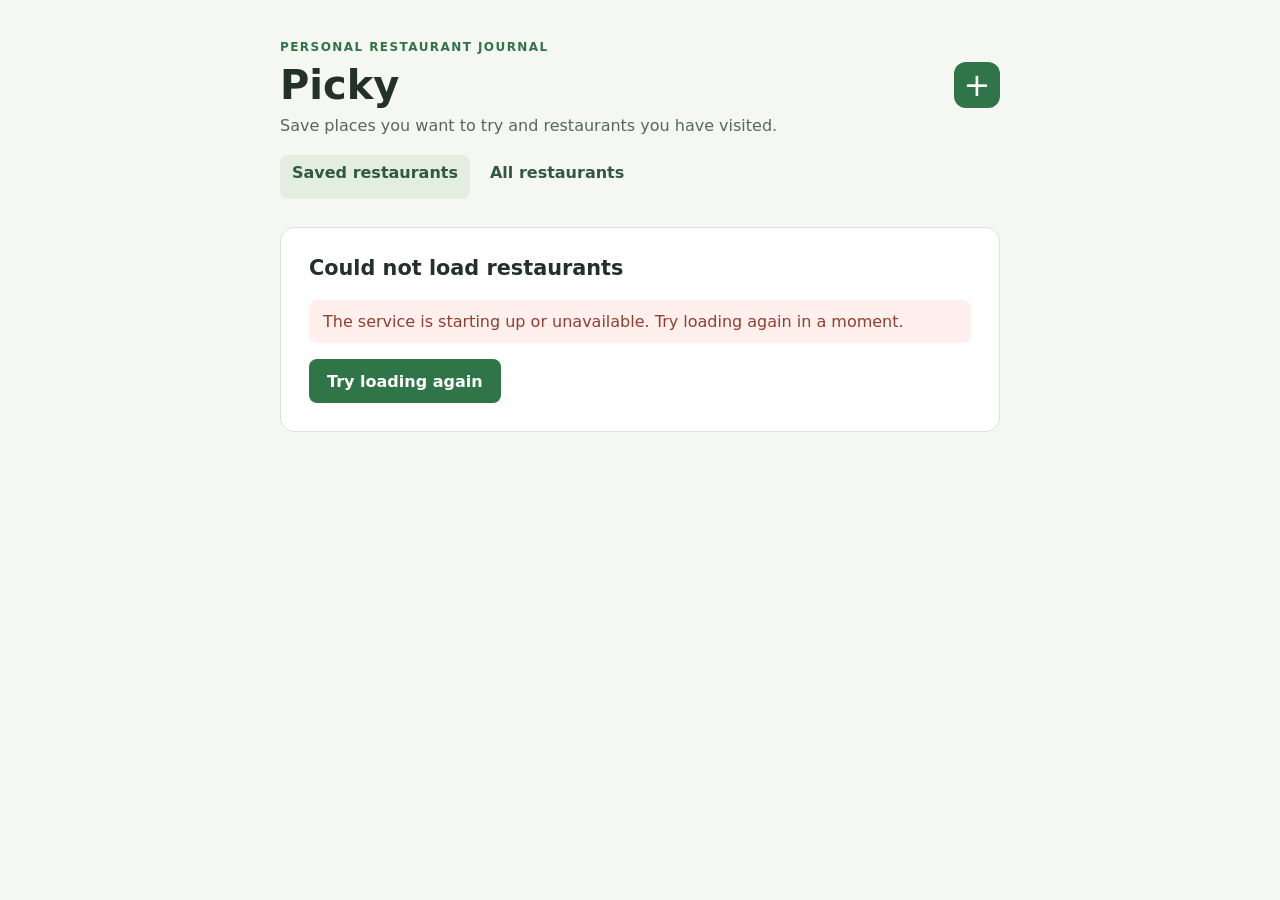
<file: ui/index.html>
<!doctype html>
<html lang="en">
<head>
  <meta charset="utf-8">
  <meta name="viewport" content="width=device-width,initial-scale=1">
  <title>Picky · Saved restaurants</title>
  <link rel="icon" href="favicon.svg" type="image/svg+xml">
  <link rel="stylesheet" href="style.css">
  <script src="config.js"></script>
  <script src="app.js" defer></script>
</head>
<body>
  <a class="skip-link" href="#content">Skip to restaurants</a>
  <main class="page">
    <header class="page-header">
      <p class="eyebrow">Personal restaurant journal</p>
      <div class="page-title-row"><h1>Picky</h1><button class="add-toggle" id="add-toggle" type="button" aria-label="Add a restaurant" aria-controls="add-panel" aria-expanded="false">+</button></div>
      <p>Save places you want to try and restaurants you have visited.</p>
      <nav class="page-nav" aria-label="Restaurant pages"><a href="#/saved" id="saved-nav">Saved restaurants</a><a href="#/catalog" id="catalog-nav">All restaurants</a></nav>
    </header>
    <p id="notice" class="message success" role="status" hidden></p>
    <section id="cleanup" class="panel" aria-label="Pending removal cleanup" hidden></section>
    <section id="add-panel" class="panel add-panel" aria-labelledby="add-heading" hidden>
      <h2 id="add-heading">Add a restaurant</h2>
      <form id="add-form">
        <div class="field"><label for="title">Name (required)</label><input id="title" name="title" maxlength="300" required></div>
        <div class="field-grid">
          <div class="field"><label for="category_name">Category or cuisine</label><input id="category_name" name="category_name" maxlength="200"></div>
          <div class="field"><label for="city">City</label><input id="city" name="city" maxlength="200"></div>
          <div class="field"><label for="price">Price level</label><select id="price" name="price"><option value="">Not set</option><option value="1">1 / 4</option><option value="2">2 / 4</option><option value="3">3 / 4</option><option value="4">4 / 4</option></select></div>
          <div class="field"><label for="rating">Your overall rating</label><input id="rating" name="rating" type="number" min="0" max="5" step="0.1"></div>
        </div>
        <div class="field"><label for="address">Location or street address</label><input id="address" name="address" maxlength="300" aria-describedby="location-help"><small id="location-help" class="field-hint">Optional. If supplied, this address is sent to OpenStreetMap's search service to look up coordinates.</small></div>
        <div class="field"><label for="status">Status</label><select id="status" name="status"><option value="want_to_go">Want to go</option><option value="visited">Visited already</option></select></div>
        <div class="field"><label for="notes">Notes</label><textarea id="notes" name="notes" maxlength="2000" rows="3"></textarea></div>
        <p class="attribution">Location data © <a href="https://www.openstreetmap.org/copyright" target="_blank" rel="noopener noreferrer">OpenStreetMap contributors</a>.</p>
        <p id="add-error" class="message error" role="alert" tabindex="-1" hidden></p>
        <div class="form-actions"><button type="submit">Save restaurant</button><button type="button" class="secondary-button" id="cancel-add">Cancel</button></div>
      </form>
    </section>
    <section id="content" class="panel" tabindex="-1" aria-live="polite"><h2>Loading restaurants…</h2></section>
    <noscript><p class="message error">Enable JavaScript to load restaurants from the APIs.</p></noscript>
  </main>
</body>
</html>
</file>
<file: ui/style.css>
:root {
  font-family: system-ui, sans-serif;
  color: #243129;
  background: #f5f7f2;
}

* { box-sizing: border-box; }

body { margin: 0; }

.page { max-width: 760px; margin: 0 auto; padding: 40px 20px 80px; }
.page-header { margin-bottom: 28px; }
.page-title-row { display: flex; align-items: center; justify-content: space-between; gap: 16px; margin-bottom: 8px; }
.page-header h1 { min-width: 0; margin: 0; font-size: clamp(1.8rem, 8vw, 2.5rem); overflow-wrap: anywhere; }
.add-toggle { display: inline-flex; flex: none; align-items: center; justify-content: center; width: 46px; height: 46px; padding: 0; border-radius: 12px; background: #2f7548; color: white; font-size: 2rem; font-weight: 400; line-height: 1; text-decoration: none; cursor: pointer; }
.add-toggle:hover { background: #245f39; }
.add-toggle:focus-visible { outline: 3px solid #172d1e; outline-offset: 3px; }
.page-header p { margin: 0; color: #58665d; }
.eyebrow { margin-bottom: 8px !important; color: #317249 !important; font-size: .75rem; font-weight: 700; letter-spacing: .12em; text-transform: uppercase; }
.page-nav { display: flex; flex-wrap: wrap; gap: 8px; margin-top: 20px; }
.page-nav a { padding: 8px 12px; border-radius: 8px; color: #315840; text-decoration: none; font-weight: 650; }
.page-nav a:hover, .page-nav a[aria-current="page"] { background: #e3eee1; }

.panel { margin-top: 20px; padding: 28px; border: 1px solid #dce4da; border-radius: 14px; background: white; }
.add-panel[hidden] { display: none; }
.panel h2 { margin: 0 0 20px; font-size: 1.3rem; }
.form-actions { display: flex; flex-wrap: wrap; gap: 10px; }
.secondary-button { border: 1px solid #b9c8bc; background: white; color: #315840; }
.secondary-button:hover { background: #eaf1e8; }
.field { display: flex; flex-direction: column; gap: 6px; margin-bottom: 16px; }
.field-grid { display: grid; grid-template-columns: repeat(2, minmax(0, 1fr)); gap: 0 16px; }
label { font-weight: 650; font-size: .9rem; }
input, select, textarea { width: 100%; padding: 10px 12px; border: 1px solid #b9c8bc; border-radius: 8px; background: #fff; color: inherit; font: inherit; }
input:focus, select:focus, textarea:focus { outline: 2px solid #317249; outline-offset: 1px; }
textarea { resize: vertical; }
.field-hint, .attribution { color: #637166; font-size: .85rem; line-height: 1.45; }
.attribution { margin: 16px 0; }
.attribution a, .location-actions a { color: #315840; }
.location-coordinates { margin-top: 16px; }
.location-actions { margin: 14px 0 0; }
button { padding: 11px 18px; border: 0; border-radius: 8px; background: #2f7548; color: white; font: inherit; font-weight: 700; cursor: pointer; }
button:hover { background: #245f39; }
.message { padding: 12px 14px; border-radius: 8px; }
.success { background: #e5f4e8; color: #235b34; }
.error { background: #fff0ed; color: #923d30; }
.restaurant-list { margin: 0; padding: 0; list-style: none; }
.restaurant-list li { display: flex; justify-content: space-between; gap: 20px; padding: 16px 0; border-top: 1px solid #e5ebe4; }
.restaurant-list li:first-child { border-top: 0; }
.restaurant-list p, .empty-state { margin: 5px 0 0; color: #637166; }
.restaurant-card-link { flex: 1; min-width: 0; color: inherit; text-decoration: none; border-radius: 6px; }
.restaurant-card-link:hover strong, .restaurant-card-link:focus-visible strong { text-decoration: underline; }
.restaurant-card-link:focus-visible { outline: 2px solid #317249; outline-offset: 4px; }
.restaurant-address { font-size: .88rem; }
.status { flex: none; align-self: start; padding: 5px 9px; border-radius: 100px; background: #eaf1e8; color: #315840; font-size: .8rem; font-weight: 650; }
.status.unsaved { background: #f0f0ed; color: #626c64; }
.catalog-actions { display: flex; flex: none; align-items: flex-start; flex-direction: column; gap: 8px; }
.save-choice summary { display: inline-block; padding: 7px 11px; border-radius: 8px; background: #2f7548; color: white; font-size: .85rem; font-weight: 700; cursor: pointer; }
.save-choice summary:hover { background: #245f39; }
.save-choice[open] { min-width: 210px; }
.save-choice form { margin-top: 12px; }
.save-choice fieldset { margin: 0 0 12px; padding: 0; border: 0; }
.save-choice legend { margin-bottom: 8px; font-size: .9rem; font-weight: 650; }
.save-choice label { display: block; margin: 7px 0; font-weight: 400; }
.save-choice input { width: auto; margin: 0 6px 0 0; }
.save-choice button { padding: 8px 11px; font-size: .85rem; }
.list-summary { margin: -6px 0 18px; color: #637166; }
.filter-panel { margin-bottom: 22px; border-bottom: 1px solid #e5ebe4; }
.filter-panel > summary { width: fit-content; margin-bottom: 16px; padding: 8px 12px; border-radius: 8px; color: #315840; font-weight: 700; cursor: pointer; }
.filter-panel > summary:hover { background: #eaf1e8; }
.filter-panel > summary:focus-visible { outline: 2px solid #317249; outline-offset: 2px; }
.filter-active { margin-left: 7px; color: #637166; font-size: .8rem; }
.filter-form { padding-bottom: 20px; }
.filter-clear { align-self: center; color: #315840; font-weight: 650; }
.restaurant-actions { display: flex; flex: none; align-items: flex-start; gap: 8px; }
.remove-button { padding: 4px 9px; border: 1px solid #d8a8a1; background: white; color: #9b3d32; font-size: .8rem; }
.remove-button:hover { background: #fff0ed; }
.back-link { margin: 0 0 4px; }
.back-link a { color: #315840; font-weight: 650; text-decoration: none; }
.back-link a:hover { text-decoration: underline; }
.detail-heading { display: flex; justify-content: space-between; align-items: flex-start; gap: 16px; }
.detail-heading h2 { margin-bottom: 0; font-size: 1.8rem; }
.detail-eyebrow { margin: 0 0 5px; color: #637166; font-size: .8rem; font-weight: 700; text-transform: uppercase; letter-spacing: .08em; }
.detail-description { color: #4c5b50; line-height: 1.5; }
.detail-save-prompt { margin-top: 20px; padding: 18px; border: 1px solid #c8ddcc; border-radius: 10px; background: #f3f8f2; }
.detail-save-prompt p { margin: 0 0 14px; }
.detail-save-prompt fieldset { margin: 0 0 14px; padding: 0; border: 0; }
.detail-save-prompt legend { margin-bottom: 8px; font-size: .9rem; font-weight: 650; }
.detail-save-prompt label { display: inline-flex; align-items: center; gap: 5px; margin-right: 16px; font-weight: 400; }
.detail-save-prompt input { width: auto; margin: 0; }
.detail-grid { display: grid; grid-template-columns: repeat(2, minmax(0, 1fr)); gap: 18px; margin: 24px 0 0; }
.detail-grid dt { color: #637166; font-size: .85rem; }
.detail-grid dd { margin: 4px 0 0; overflow-wrap: anywhere; font-weight: 650; }
.detail-section { margin-top: 28px; padding-top: 24px; border-top: 1px solid #e5ebe4; }
.detail-section h3 { margin: 0 0 12px; font-size: 1.05rem; }
.detail-section p { margin: 0; white-space: pre-wrap; line-height: 1.5; }
.detail-muted { color: #637166; }
.personal-notes { color: #34483b; }
.section-heading { display: flex; align-items: baseline; justify-content: space-between; gap: 12px; }
.section-heading h2 { margin-bottom: 14px; }
.count-label { color: #637166; font-size: .9rem; }
.visit-composer { margin: 16px 0 22px; }
.visit-composer summary, .bill-composer summary { width: fit-content; color: #315840; font-weight: 700; cursor: pointer; }
.visit-composer summary:focus-visible, .bill-composer summary:focus-visible { outline: 2px solid #317249; outline-offset: 3px; }
.visit-composer form, .bill-composer form { margin-top: 16px; }
.visit-list { margin: 0; padding: 0; list-style: none; }
.visit-list > li { padding: 20px 0; border-top: 1px solid #e5ebe4; }
.visit-heading { display: flex; align-items: center; justify-content: space-between; gap: 12px; }
.visit-heading h3 { margin: 0; font-size: 1.05rem; }
.visit-notes { margin: 10px 0; white-space: pre-wrap; }
.item-list { margin: 12px 0; padding-left: 20px; }
.item-list li { padding: 3px 0; }
.bill-list { margin: 12px 0; padding-left: 20px; }
.bill-list a { color: #315840; }
.bill-composer { margin-top: 12px; }
.bill-composer small { color: #637166; }

@media (max-width: 560px) {
  .page { padding: 28px 16px 56px; }
  .panel { padding: 20px; }
  .field-grid { grid-template-columns: 1fr; }
  .detail-grid { grid-template-columns: 1fr; }
  .restaurant-list li { flex-direction: column; gap: 8px; }
}

[hidden] { display: none !important; }
button, summary, .page-nav a { min-height: 44px; }
button:disabled { opacity: .6; cursor: wait; }
:focus-visible { outline: 3px solid #172d1e; outline-offset: 3px; }
.skip-link { position: absolute; inset-inline-start: 16px; top: -80px; padding: 12px; background: white; color: #243129; z-index: 1; }
.skip-link:focus { top: 12px; }
.restaurant-list strong, .restaurant-list p, .detail-heading h2, .message { overflow-wrap: anywhere; }
#content { scroll-margin-top: 16px; }
#content h2:focus-visible { outline: 2px solid #317249; }
#cleanup p { overflow-wrap: anywhere; line-height: 1.5; }
#cleanup button { margin-block-end: 12px; }
.detail-actions { display: flex; flex-wrap: wrap; gap: 10px; margin-block-start: 18px; }
.detail-section a { color: #315840; }
.visit-composer { margin-block: 10px; padding-block: 4px; }
.visit-composer[open] { padding-block: 10px; }
.visit-composer fieldset { min-width: 0; margin: 0; padding: 0; border: 0; }
.visit-list h4 { margin: 0 0 12px; font-size: 1rem; }
.visit-list p, .visit-list li, .bill-list button { overflow-wrap: anywhere; }
.bill-list { padding-left: 0; list-style: none; }
.bill-list li { margin-block: 10px; }
.visit-composer input[type=file] { max-width: 100%; font-size: 1rem; }
.visit-composer .field-hint { margin-block: 10px 16px; }
.personal-notes, .detail-section, .visit-composer { overflow-wrap: anywhere; }
#content > a { display: inline-block; margin-block: 8px; color: #315840; }
@media (max-width: 560px) { .detail-heading { flex-wrap: wrap; } }
</file>
